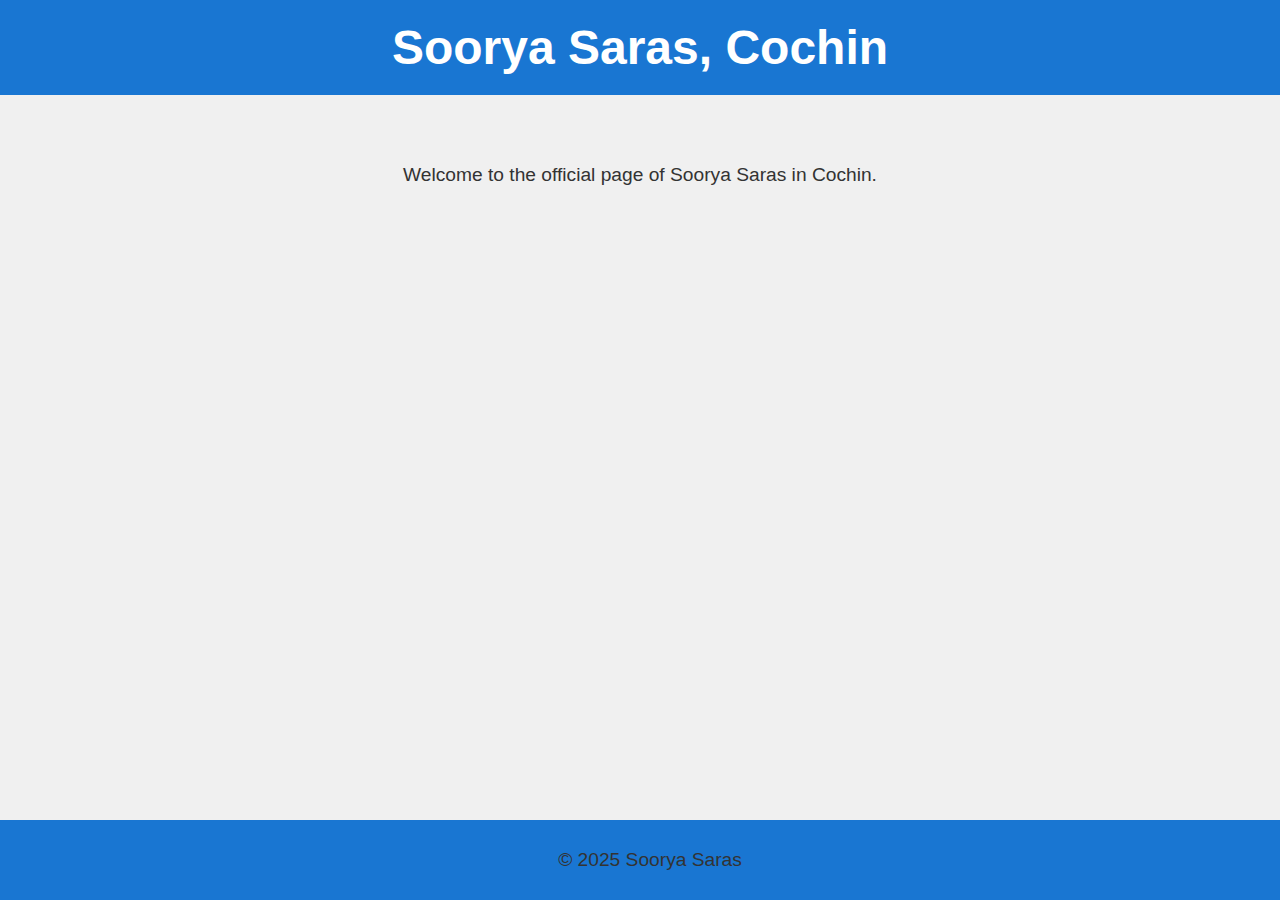
<file: Index.html>
<!DOCTYPE html>
<html lang="en">
<head>
    <meta charset="UTF-8">
    <meta name="viewport" content="width=device-width, initial-scale=1.0">
    <title>Soorya Saras, Cochin</title>
    <style>
        body {
            font-family: Arial, sans-serif;
            background-color: #f0f0f0;
            margin: 0;
            padding: 0;
        }

        header {
            background-color: #1976d2;
            color: white;
            padding: 20px;
            text-align: center;
        }

        h1 {
            font-size: 3em;
            margin: 0;
        }

        .container {
            text-align: center;
            padding: 50px;
        }

        p {
            font-size: 1.2em;
            color: #333;
        }

        footer {
            background-color: #1976d2;
            color: white;
            text-align: center;
            padding: 10px;
            position: fixed;
            width: 100%;
            bottom: 0;
        }
    </style>
</head>
<body>

<header>
    <h1>Soorya Saras, Cochin</h1>
</header>

<div class="container">
    <p>Welcome to the official page of Soorya Saras in Cochin.</p>
</div>

<footer>
    <p>&copy; 2025 Soorya Saras</p>
</footer>

</body>
</html>
</file>
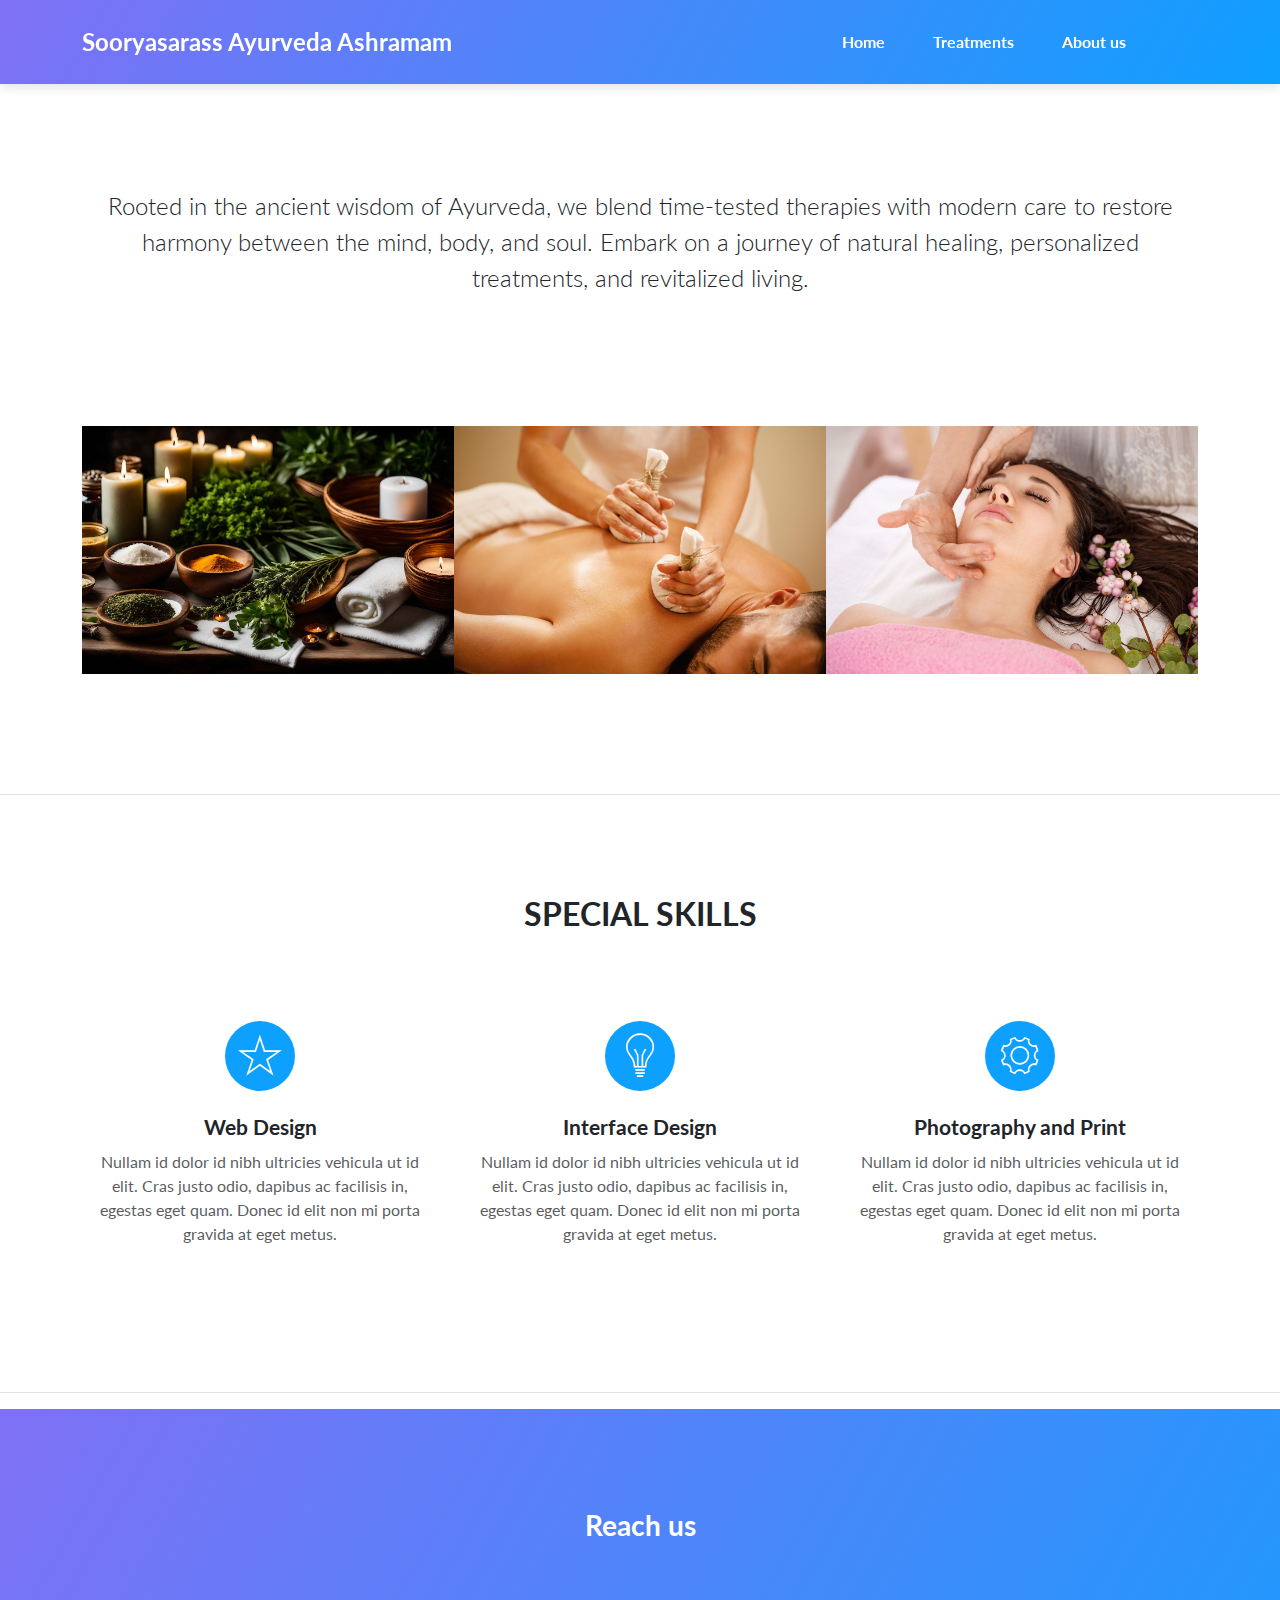
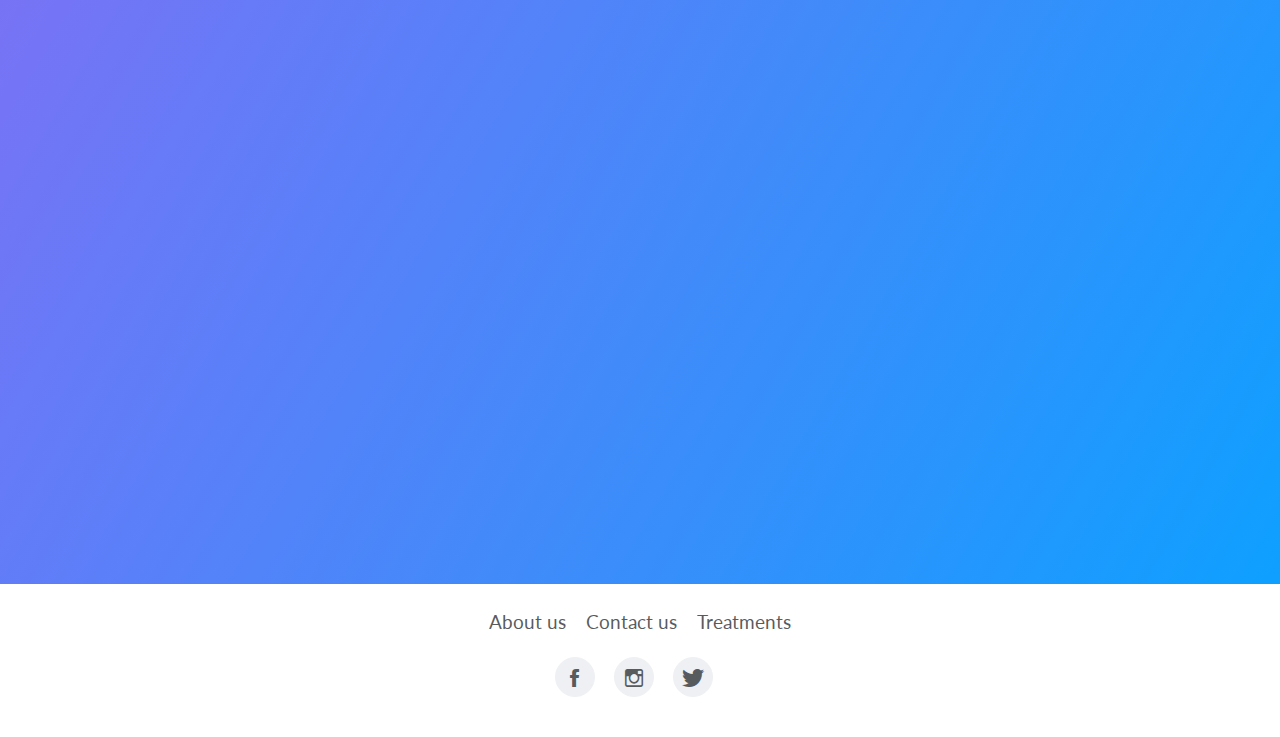
<file: index.html>
<!DOCTYPE html>
<html data-bs-theme="light">

<head>
    <meta charset="utf-8">
    <meta name="viewport" content="width=device-width, initial-scale=1.0, shrink-to-fit=no">
    <title>Home - Brand</title>
    <link rel="stylesheet" href="assets/bootstrap/css/bootstrap.min.css">
    <link rel="stylesheet" href="https://fonts.googleapis.com/css?family=Lato:300,400,700&amp;display=swap">
    <link rel="stylesheet" href="assets/fonts/ionicons.min.css">
    <link rel="stylesheet" href="assets/css/dh-card-image-left-dark.css">
    <link rel="stylesheet" href="assets/css/Google-Map-With-Full-Wide.css">
    <link rel="stylesheet" href="assets/css/Image_center.css">
    <link rel="stylesheet" href="assets/css/pikaday.min.css">
    <link rel="stylesheet" href="assets/css/Responsive-footer.css">
    <link rel="stylesheet" href="assets/css/Smooth-Scrollto-button-read-Description.css">
</head>

<body>
    <nav class="navbar navbar-expand-lg fixed-top portfolio-navbar gradient navbar-dark">
        <div class="container"><a class="navbar-brand logo" href="index.html"><strong>Sooryasarass Ayurveda Ashramam</strong></a><button data-bs-toggle="collapse" class="navbar-toggler" data-bs-target="#navbarNav"><span class="visually-hidden">Toggle navigation</span><span class="navbar-toggler-icon"></span></button>
            <div class="collapse navbar-collapse" id="navbarNav">
                <ul class="navbar-nav ms-auto">
                    <li class="nav-item"><a class="nav-link active" href="index.html">Home</a></li>
                    <li class="nav-item"><a class="nav-link" href="treatments.html">Treatments</a></li>
                    <li class="nav-item"><a class="nav-link" href="contact.html">About us</a></li>
                    <li class="nav-item"></li>
                </ul>
            </div>
        </div>
    </nav>
    <main class="page">
        <section class="portfolio-block block-intro">
            <div class="container">
                <p>Rooted in the ancient wisdom of Ayurveda, we blend time-tested therapies with modern care to restore harmony between the mind, body, and soul. Embark on a journey of natural healing, personalized treatments, and revitalized living.</p>
                <div class="about-me"></div>
            </div>
        </section>
        <section class="portfolio-block photography">
            <div class="container">
                <div class="row g-0">
                    <div class="col-md-6 col-lg-4 item zoom-on-hover"><a href="#"><img class="img-fluid image" src="assets/img/home/ayurveda-8492240_1280.jpg"></a></div>
                    <div class="col-md-6 col-lg-4 item zoom-on-hover"><a href="#"><img class="img-fluid image" src="assets/img/home/massage-8732997_1280.jpg"></a></div>
                    <div class="col-md-6 col-lg-4 item zoom-on-hover"><a href="#"><img class="img-fluid image" src="assets/img/home/woman.jpg"></a></div>
                </div>
            </div>
        </section>
        <section class="portfolio-block call-to-action border-bottom">
            <div class="container">
                <div class="d-flex justify-content-center align-items-center content"></div>
            </div>
        </section>
        <section class="portfolio-block skills">
            <div class="container">
                <div class="heading">
                    <h2>Special Skills</h2>
                </div>
                <div class="row">
                    <div class="col-md-4">
                        <div class="card special-skill-item border-0">
                            <div class="card-header bg-transparent border-0"><i class="icon ion-ios-star-outline"></i></div>
                            <div class="card-body">
                                <h3 class="card-title">Web Design</h3>
                                <p class="card-text">Nullam id dolor id nibh ultricies vehicula ut id elit. Cras justo odio, dapibus ac facilisis in, egestas eget quam. Donec id elit non mi porta gravida at eget metus.</p>
                            </div>
                        </div>
                    </div>
                    <div class="col-md-4">
                        <div class="card special-skill-item border-0">
                            <div class="card-header bg-transparent border-0"><i class="icon ion-ios-lightbulb-outline"></i></div>
                            <div class="card-body">
                                <h3 class="card-title">Interface Design</h3>
                                <p class="card-text">Nullam id dolor id nibh ultricies vehicula ut id elit. Cras justo odio, dapibus ac facilisis in, egestas eget quam. Donec id elit non mi porta gravida at eget metus.</p>
                            </div>
                        </div>
                    </div>
                    <div class="col-md-4">
                        <div class="card special-skill-item border-0">
                            <div class="card-header bg-transparent border-0"><i class="icon ion-ios-gear-outline"></i></div>
                            <div class="card-body">
                                <h3 class="card-title">Photography and Print</h3>
                                <p class="card-text">Nullam id dolor id nibh ultricies vehicula ut id elit. Cras justo odio, dapibus ac facilisis in, egestas eget quam. Donec id elit non mi porta gravida at eget metus.</p>
                            </div>
                        </div>
                    </div>
                </div>
            </div>
        </section>
    </main>
    <footer class="page-footer py-3 border-top">
        <section class="portfolio-block website gradient">
            <h3>Reach us<br><br></h3>
            <div class="container">
                <div class="row align-items-center">
                    <div class="col-md-12 col-lg-5 offset-lg-1 text"></div>
                    <div class="col-md-12 col-lg-5"></div>
                </div>
            </div>
            <section>
                <div class="container-fluid">
                    <div class="row"><iframe width="100%" height="500" frameborder="0" scrolling="no" marginheight="0" marginwidth="0" src="https://maps.google.com/maps?width=600&amp;height=400&amp;hl=en&amp;q=sooryasaras aay&amp;t=&amp;z=14&amp;ie=UTF8&amp;iwloc=B&amp;output=embed"></iframe>
</div>
                </div>
            </section>
        </section>
        <div class="container my-4">
            <div class="links"><a href="contact.html">About us</a><a href="contact.html">Contact us</a><a href="#">Treatments</a></div>
            <div class="social-icons"><a class="me-3" href="#"><i class="icon ion-social-facebook"></i></a><a class="me-3" href="#"><i class="icon ion-social-instagram-outline"></i></a><a class="me-3" href="#"><i class="icon ion-social-twitter"></i></a></div>
        </div>
    </footer>
    <script src="assets/bootstrap/js/bootstrap.min.js"></script>
    <script src="assets/js/pikaday.min.js"></script>
    <script src="assets/js/Smooth-Scrollto-button-read-Description-EPPZScrollto.js"></script>
    <script src="assets/js/Smooth-Scrollto-button-read-Description-portscroll.js"></script>
    <script src="assets/js/theme.js"></script>
</body>

</html>
</file>
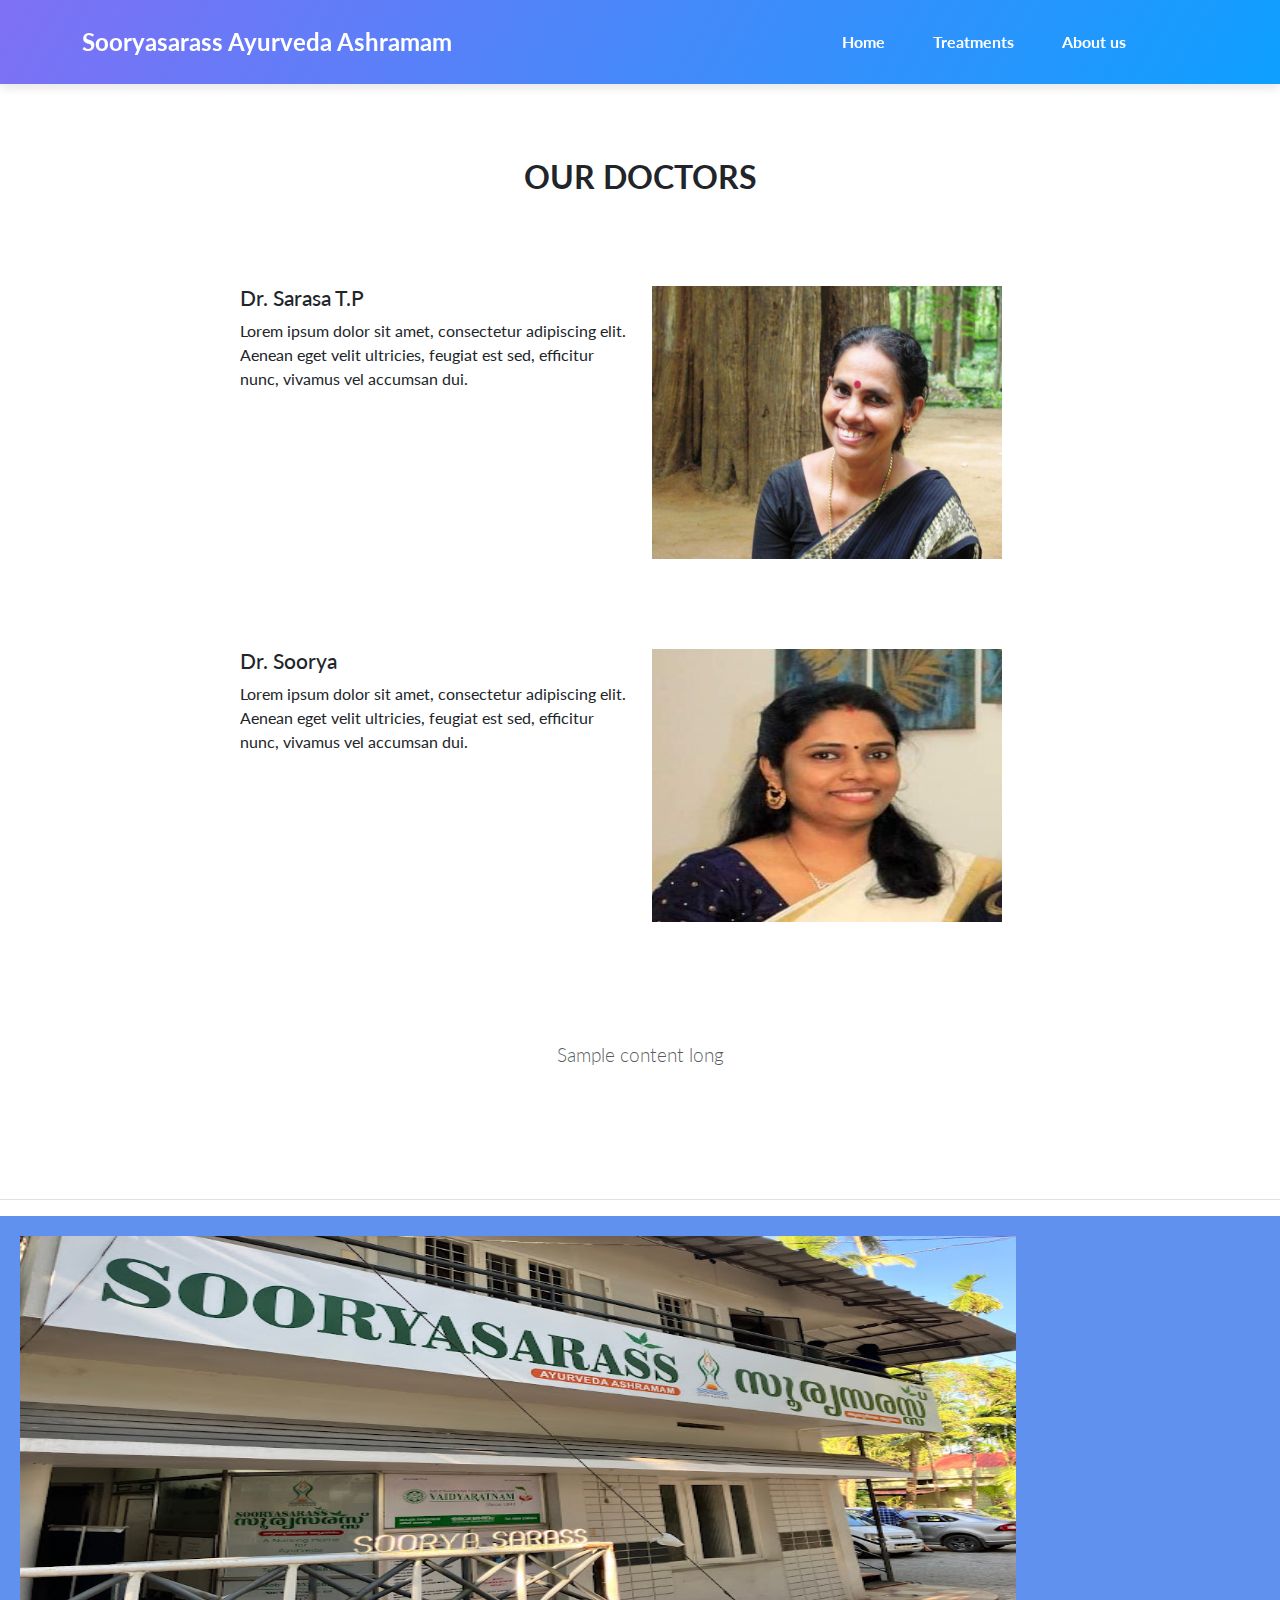
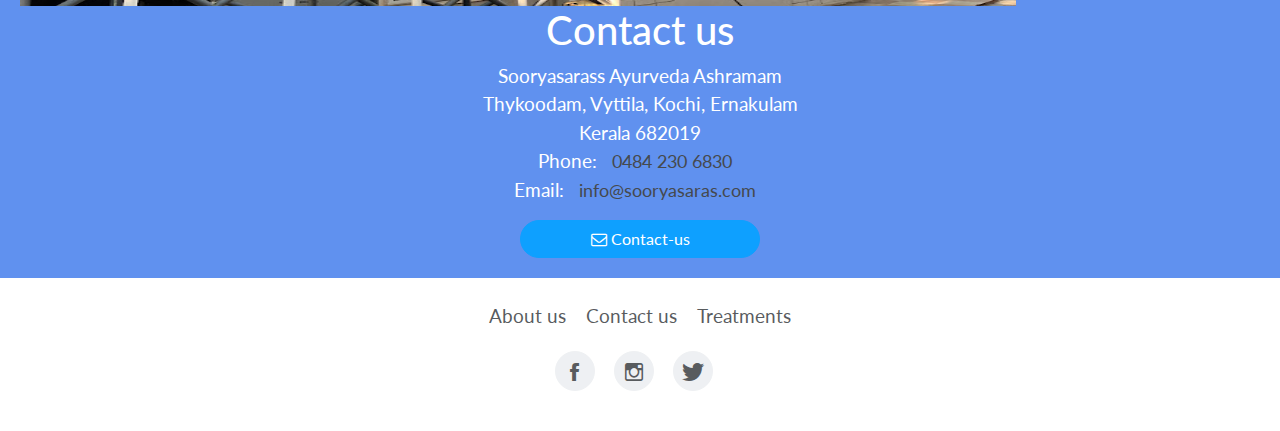
<file: contact.html>
<!DOCTYPE html>
<html data-bs-theme="light">

<head>
    <meta charset="utf-8">
    <meta name="viewport" content="width=device-width, initial-scale=1.0, shrink-to-fit=no">
    <title>CV - Brand</title>
    <link rel="stylesheet" href="assets/bootstrap/css/bootstrap.min.css">
    <link rel="stylesheet" href="https://fonts.googleapis.com/css?family=Lato:300,400,700&amp;display=swap">
    <link rel="stylesheet" href="assets/fonts/font-awesome.min.css">
    <link rel="stylesheet" href="assets/fonts/ionicons.min.css">
    <link rel="stylesheet" href="assets/css/dh-card-image-left-dark.css">
    <link rel="stylesheet" href="assets/css/Google-Map-With-Full-Wide.css">
    <link rel="stylesheet" href="assets/css/Image_center.css">
    <link rel="stylesheet" href="assets/css/pikaday.min.css">
    <link rel="stylesheet" href="assets/css/Responsive-footer.css">
    <link rel="stylesheet" href="assets/css/Smooth-Scrollto-button-read-Description.css">
</head>

<body>
    <nav class="navbar navbar-expand-lg fixed-top portfolio-navbar gradient navbar-dark">
        <div class="container"><a class="navbar-brand logo" href="index.html"><strong>Sooryasarass Ayurveda Ashramam</strong></a><button data-bs-toggle="collapse" class="navbar-toggler" data-bs-target="#navbarNav"><span class="visually-hidden">Toggle navigation</span><span class="navbar-toggler-icon"></span></button>
            <div class="collapse navbar-collapse" id="navbarNav">
                <ul class="navbar-nav ms-auto">
                    <li class="nav-item"><a class="nav-link" href="index.html">Home</a></li>
                    <li class="nav-item"><a class="nav-link" href="treatments.html">Treatments</a></li>
                    <li class="nav-item"><a class="nav-link active" href="contact.html">About us</a></li>
                    <li class="nav-item"></li>
                </ul>
            </div>
        </div>
    </nav>
    <main class="page">
        <section class="portfolio-block cv">
            <div class="container">
                <div class="work-experience group">
                    <div class="heading">
                        <h2 class="text-center">Our Doctors</h2>
                    </div>
                </div>
                <div class="education group">
                    <div class="heading"></div>
                </div>
                <div class="group">
                    <div class="row">
                        <div class="col-md-6">
                            <h3>Dr. Sarasa T.P</h3>
                            <p>Lorem ipsum dolor sit amet, consectetur adipiscing elit. Aenean eget velit ultricies, feugiat est sed, efficitur nunc, vivamus vel accumsan dui.</p>
                        </div>
                        <div class="col"><img src="assets/img/amma.jpeg" width="350" height="273"></div>
                    </div>
                </div>
                <div class="hobbies group">
                    <div class="heading"></div>
                </div>
            </div>
            <section></section>
            <div class="container">
                <div class="work-experience group">
                    <div class="heading"></div>
                </div>
                <div class="education group">
                    <div class="heading"></div>
                </div>
                <div class="group">
                    <div class="row">
                        <div class="col-md-6">
                            <h3>Dr. Soorya</h3>
                            <p>Lorem ipsum dolor sit amet, consectetur adipiscing elit. Aenean eget velit ultricies, feugiat est sed, efficitur nunc, vivamus vel accumsan dui.</p>
                        </div>
                        <div class="col"><img src="assets/img/Dr.Soorya.jpeg" width="350" height="273"></div>
                    </div>
                </div>
                <div class="hobbies group">
                    <div class="heading"></div>
                    <p class="text-center text-muted"><br>Sample content long<br><br></p>
                </div>
            </div>
        </section>
    </main>
    <footer class="page-footer py-3 border-top">
        <div id="footer" class="flex-wrap" style="background: var(--bs-info);">
            <div id="image-box" class="col"><img id="footer-img-1" src="assets/img/ss.jpg" width="996" height="370"></div>
            <div id="end-box" class="col">
                <div id="end-content">
                    <h1 style="color: rgb(255,255,255);">Contact us</h1>
                    <ul class="list-unstyled">
                        <li style="color: rgb(255,255,255);font-size: 19px;white-space: nowrap;">Sooryasarass Ayurveda Ashramam<br>Thykoodam, Vyttila, Kochi, Ernakulam<br>Kerala 682019</li>
                        <li style="color: rgb(255,255,255);font-size: 19px;">Phone:&nbsp;<a href="tel:0123456789"><span style="color: rgb(69,73,78);">0484 230 6830</span></a></li>
                        <li style="color: rgb(255,255,255);font-size: 19px;">Email:&nbsp;<a href="mailto:mail@example.com"><span style="color: rgb(69,73,78);">info@sooryasaras.com</span></a></li>
                    </ul><button class="btn btn-primary" id="form-btn" type="button"><i class="fa fa-envelope-o"></i>&nbsp;Contact-us</button>
                </div>
            </div>
        </div>
        <div class="container my-4">
            <div class="links"><a href="contact.html">About us</a><a href="contact.html">Contact us</a><a href="#">Treatments</a></div>
            <div class="social-icons"><a class="me-3" href="#"><i class="icon ion-social-facebook"></i></a><a class="me-3" href="#"><i class="icon ion-social-instagram-outline"></i></a><a class="me-3" href="#"><i class="icon ion-social-twitter"></i></a></div>
        </div>
    </footer>
    <script src="assets/bootstrap/js/bootstrap.min.js"></script>
    <script src="assets/js/pikaday.min.js"></script>
    <script src="assets/js/Smooth-Scrollto-button-read-Description-EPPZScrollto.js"></script>
    <script src="assets/js/Smooth-Scrollto-button-read-Description-portscroll.js"></script>
    <script src="assets/js/theme.js"></script>
</body>

</html>
</file>
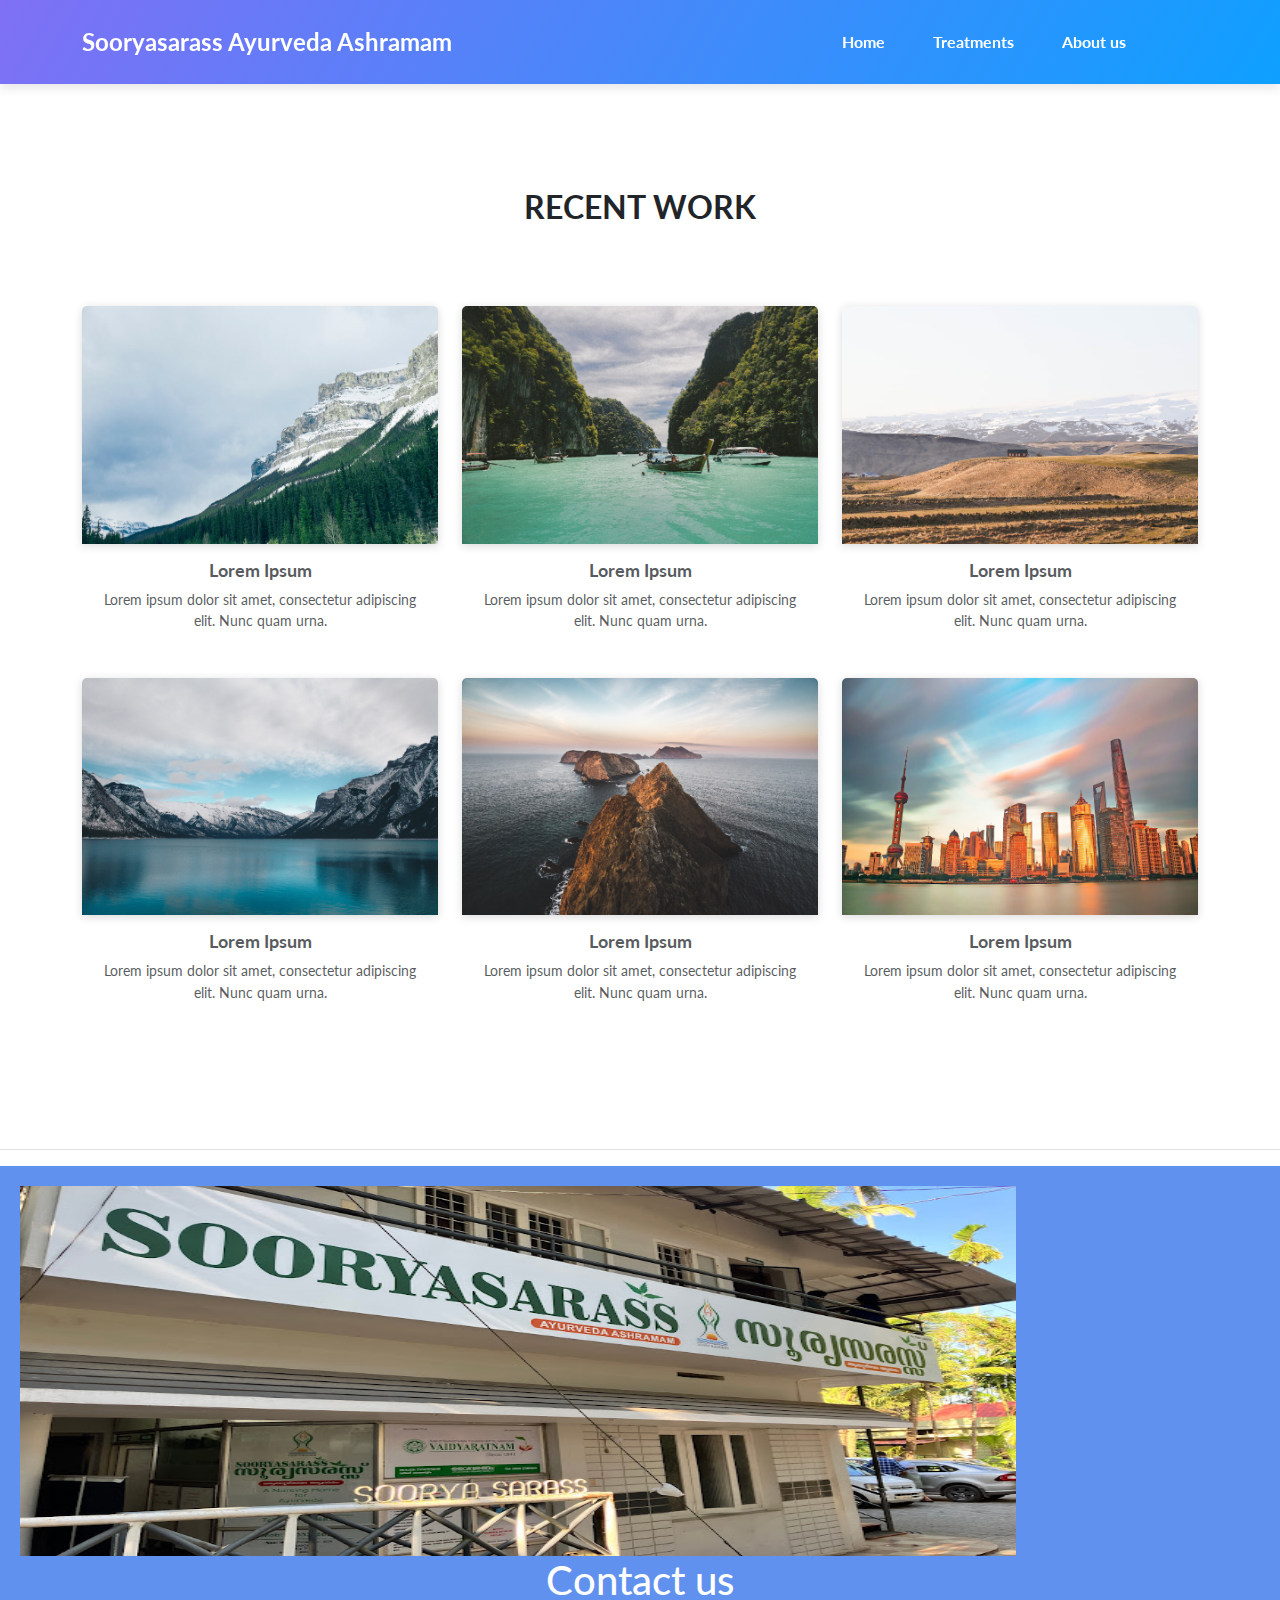
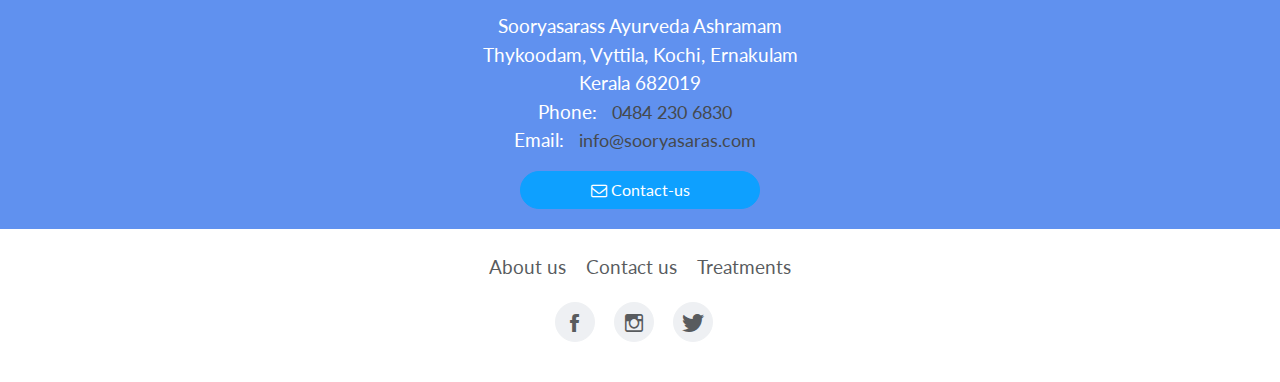
<file: treatments.html>
<!DOCTYPE html>
<html data-bs-theme="light">

<head>
    <meta charset="utf-8">
    <meta name="viewport" content="width=device-width, initial-scale=1.0, shrink-to-fit=no">
    <title>Projects - Brand</title>
    <link rel="stylesheet" href="assets/bootstrap/css/bootstrap.min.css">
    <link rel="stylesheet" href="https://fonts.googleapis.com/css?family=Lato:300,400,700&amp;display=swap">
    <link rel="stylesheet" href="assets/fonts/font-awesome.min.css">
    <link rel="stylesheet" href="assets/fonts/ionicons.min.css">
    <link rel="stylesheet" href="assets/css/dh-card-image-left-dark.css">
    <link rel="stylesheet" href="assets/css/Google-Map-With-Full-Wide.css">
    <link rel="stylesheet" href="assets/css/Image_center.css">
    <link rel="stylesheet" href="assets/css/pikaday.min.css">
    <link rel="stylesheet" href="assets/css/Responsive-footer.css">
    <link rel="stylesheet" href="assets/css/Smooth-Scrollto-button-read-Description.css">
</head>

<body>
    <nav class="navbar navbar-expand-lg fixed-top portfolio-navbar gradient navbar-dark">
        <div class="container"><a class="navbar-brand logo" href="index.html"><strong>Sooryasarass Ayurveda Ashramam</strong></a><button data-bs-toggle="collapse" class="navbar-toggler" data-bs-target="#navbarNav"><span class="visually-hidden">Toggle navigation</span><span class="navbar-toggler-icon"></span></button>
            <div class="collapse navbar-collapse" id="navbarNav">
                <ul class="navbar-nav ms-auto">
                    <li class="nav-item"><a class="nav-link" href="index.html">Home</a></li>
                    <li class="nav-item"><a class="nav-link active" href="treatments.html">Treatments</a></li>
                    <li class="nav-item"><a class="nav-link" href="contact.html">About us</a></li>
                    <li class="nav-item"></li>
                </ul>
            </div>
        </div>
    </nav>
    <main class="page">
        <section class="portfolio-block projects-cards">
            <div class="container">
                <div class="heading">
                    <h2>Recent Work</h2>
                </div>
                <div class="row">
                    <div class="col-md-6 col-lg-4">
                        <div class="card border-0"><a href="#"><img class="card-img-top scale-on-hover" src="assets/img/nature/image1.jpg" alt="Card Image"></a>
                            <div class="card-body">
                                <h6><a href="#">Lorem Ipsum</a></h6>
                                <p class="text-muted card-text">Lorem ipsum dolor sit amet, consectetur adipiscing elit. Nunc quam urna.</p>
                            </div>
                        </div>
                    </div>
                    <div class="col-md-6 col-lg-4">
                        <div class="card border-0"><a href="#"><img class="card-img-top scale-on-hover" src="assets/img/nature/image2.jpg" alt="Card Image"></a>
                            <div class="card-body">
                                <h6><a href="#">Lorem Ipsum</a></h6>
                                <p class="text-muted card-text">Lorem ipsum dolor sit amet, consectetur adipiscing elit. Nunc quam urna.</p>
                            </div>
                        </div>
                    </div>
                    <div class="col-md-6 col-lg-4">
                        <div class="card border-0"><a href="#"><img class="card-img-top scale-on-hover" src="assets/img/nature/image3.jpg" alt="Card Image"></a>
                            <div class="card-body">
                                <h6><a href="#">Lorem Ipsum</a></h6>
                                <p class="text-muted card-text">Lorem ipsum dolor sit amet, consectetur adipiscing elit. Nunc quam urna.</p>
                            </div>
                        </div>
                    </div>
                    <div class="col-md-6 col-lg-4">
                        <div class="card border-0"><a href="#"><img class="card-img-top scale-on-hover" src="assets/img/nature/image4.jpg" alt="Card Image"></a>
                            <div class="card-body">
                                <h6><a href="#">Lorem Ipsum</a></h6>
                                <p class="text-muted card-text">Lorem ipsum dolor sit amet, consectetur adipiscing elit. Nunc quam urna.</p>
                            </div>
                        </div>
                    </div>
                    <div class="col-md-6 col-lg-4">
                        <div class="card border-0"><a href="#"><img class="card-img-top scale-on-hover" src="assets/img/nature/image5.jpg" alt="Card Image"></a>
                            <div class="card-body">
                                <h6><a href="#">Lorem Ipsum</a></h6>
                                <p class="text-muted card-text">Lorem ipsum dolor sit amet, consectetur adipiscing elit. Nunc quam urna.</p>
                            </div>
                        </div>
                    </div>
                    <div class="col-md-6 col-lg-4">
                        <div class="card border-0"><a href="#"><img class="card-img-top scale-on-hover" src="assets/img/nature/image6.jpg" alt="Card Image"></a>
                            <div class="card-body">
                                <h6><a href="#">Lorem Ipsum</a></h6>
                                <p class="text-muted card-text">Lorem ipsum dolor sit amet, consectetur adipiscing elit. Nunc quam urna.</p>
                            </div>
                        </div>
                    </div>
                </div>
            </div>
        </section>
    </main>
    <footer class="page-footer py-3 border-top">
        <div id="footer" class="flex-wrap" style="background: var(--bs-info);">
            <div id="image-box" class="col"><img id="footer-img-1" src="assets/img/ss.jpg" width="996" height="370"></div>
            <div id="end-box" class="col">
                <div id="end-content">
                    <h1 style="color: rgb(255,255,255);">Contact us</h1>
                    <ul class="list-unstyled">
                        <li style="color: rgb(255,255,255);font-size: 19px;white-space: nowrap;">Sooryasarass Ayurveda Ashramam<br>Thykoodam, Vyttila, Kochi, Ernakulam<br>Kerala 682019</li>
                        <li style="color: rgb(255,255,255);font-size: 19px;">Phone:&nbsp;<a href="tel:0123456789"><span style="color: rgb(69,73,78);">0484 230 6830</span></a></li>
                        <li style="color: rgb(255,255,255);font-size: 19px;">Email:&nbsp;<a href="mailto:mail@example.com"><span style="color: rgb(69,73,78);">info@sooryasaras.com</span></a></li>
                    </ul><button class="btn btn-primary" id="form-btn" type="button"><i class="fa fa-envelope-o"></i>&nbsp;Contact-us</button>
                </div>
            </div>
        </div>
        <div class="container my-4">
            <div class="links"><a href="contact.html">About us</a><a href="contact.html">Contact us</a><a href="#">Treatments</a></div>
            <div class="social-icons"><a class="me-3" href="#"><i class="icon ion-social-facebook"></i></a><a class="me-3" href="#"><i class="icon ion-social-instagram-outline"></i></a><a class="me-3" href="#"><i class="icon ion-social-twitter"></i></a></div>
        </div>
    </footer>
    <script src="assets/bootstrap/js/bootstrap.min.js"></script>
    <script src="assets/js/pikaday.min.js"></script>
    <script src="assets/js/Smooth-Scrollto-button-read-Description-EPPZScrollto.js"></script>
    <script src="assets/js/Smooth-Scrollto-button-read-Description-portscroll.js"></script>
    <script src="assets/js/theme.js"></script>
</body>

</html>
</file>
<file: assets/css/dh-card-image-left-dark.css>
.photo-card {
  background-color: #2d3638;
  border-radius: 10px;
  box-shadow: 0 10px 20px rgba(0, 0, 0, 0.19), 0 6px 6px rgba(0, 0, 0, 0.23);
  display: flex;
  flex-direction: column;
  width: 100%;
  max-width: 700px;
  margin-left: auto;
  margin-right: auto;
}

@media screen and (min-width: 700px) {
  .photo-card {
    flex-direction: row;
  }
}

.photo-background {
  background-position: center;
  background-size: cover;
  border-top-left-radius: 10px;
  border-top-right-radius: 10px;
  min-height: 250px;
}

@media screen and (min-width: 700px) {
  .photo-background {
    border-top-left-radius: 10px;
    border-top-right-radius: 0;
    border-bottom-left-radius: 10px;
    min-height: none;
    width: 50%;
  }
}

.photo-details {
  padding: 2.1875em 5%;
}

@media screen and (min-width: 700px) {
  .photo-details {
    width: 50%;
  }
}

.photo-details h1, .photo-details h4 {
  color: #fff;
  font-weight: 500;
  margin: 0;
}

.photo-details h1 {
  font-size: 125%;
  line-height: 1;
  margin-bottom: 0.35em;
}

.photo-tags ul {
  list-style-type: none;
  margin: 0;
  padding: 0;
  display: flex;
  flex-wrap: wrap;
  font-size: 87.5%;
  margin-top: 0.35em;
  text-transform: lowercase;
}

.photo-tags li {
  margin: 0 0.35em 0.35em 0;
}

.photo-tags a {
  background-color: #191e20;
  border-radius: 50px;
  color: #fff;
  display: block;
  padding: 0.3125em 1.25em;
  text-decoration: none;
  transition: color 0.3s ease;
}

.photo-tags a:hover, .photo-tags a:focus {
  color: #e37544;
}

.photo-details p {
  color: white;
}
</file>
<file: assets/css/Google-Map-With-Full-Wide.css>
:focus {
  outline: 0;
}

*, :after, :before {
  box-sizing: border-box;
}
</file>
<file: assets/css/Image_center.css>
img.center {
  display: block;
  margin: 0 auto;
}
</file>
<file: assets/css/Responsive-footer.css>
@media screen and (max-width: 800px) {
  .some ul li {
    width: 53px;
    height: 53px;
    line-height: 33px;
    /*margin: 0 .5vw;*/
    text-align: center;
    cursor: pointer;
    border-radius: 50%;
    /*border: 4px solid #D8E2DC;*/
    float: left;
    transition: all 0.5s ease;
  }
}

@media screen and (min-width: 800px) {
  .some ul li {
    width: 53px;
    height: 53px;
    line-height: 33px;
    margin: 0 .5vw;
    text-align: center;
    cursor: pointer;
    border-radius: 50%;
    border: 4px solid #D8E2DC;
    float: left;
    transition: all 0.5s ease;
  }
}

@media screen and (min-width: 1000px) {
  .some ul li {
    width: 53px;
    height: 53px;
    line-height: 33px;
    margin: 0 1.5vw;
    text-align: center;
    cursor: pointer;
    border-radius: 50%;
    border: 4px solid #D8E2DC;
    float: left;
    transition: all 0.5s ease;
  }
}

.some ul li .fa {
  color: #D8E2DC;
  /*font-size: 23px;*/
  margin-top: 7px;
  transition: all 0.5s ease;
}

.some ul li:hover.facebook {
  border: 5px solid #3b5998;
  box-shadow: 0 0 15px #3b5998;
  transition: all 0.5s ease;
}

.some ul li:hover .fa-facebook {
  color: #3b5998;
  text-shadow: 0 0 15px #3b5998;
  transition: all 0.5s ease;
}

.some ul li:hover.instagram {
  border: 5px solid #bc2a8d;
  box-shadow: 0 0 15px #bc2a8d;
  transition: all 0.5s ease;
}

.some ul li:hover .fa-instagram {
  color: #bc2a8d;
  text-shadow: 0 0 15px #bc2a8d;
  transition: all 0.5s ease;
}

.some ul li:hover.whatsapp {
  border: 5px solid #4dc247;
  box-shadow: 0 0 15px #4dc247;
  transition: all 0.5s ease;
}

.some ul li:hover .fa-whatsapp {
  color: #4dc247;
  text-shadow: 0 0 15px #4dc247;
  transition: all 0.5s ease;
}

.some-list {
  display: inline-flex;
  list-style: none;
  align-items: center;
  padding: 0;
  margin: 0;
}

#footer {
  display: flex;
  background: linear-gradient(#58eb12, #252525);
  padding: 20px;
  flex-wrap: wrap;
}

#footer-img {
  width: 100%;
  max-width: 450px;
  height: auto;
  padding: 20px;
}

@media (max-width: 700px) {
  #footer-img {
    width: 100%;
    max-width: 450px;
    height: auto;
    padding: 0px;
  }
}

#end-content {
  text-align: center;
  display: flex;
  flex-direction: column;
  justify-content: center;
  align-items: center;
  height: 100%;
}

#info-some-buttons {
  padding-top: 25px;
}

#form-btn {
  width: 240px;
}

#image-box {
  display: flex;
  align-items: center;
  justify-content: center;
}

@media (max-width: 800px) {
  #image-box {
    padding: 0;
  }
}

@media (min-width: 1000px) {
  #image-box {
    justify-content: start;
  }
}

#end-box {
}

@media (max-width: 550px) {
  #image-box {
    display: none;
  }
}
</file>
<file: assets/css/Smooth-Scrollto-button-read-Description.css>
.projects-horizontal h2 {
  font-weight: bold;
  margin-bottom: 40px;
  padding-top: 40px;
  color: inherit;
}

@media (max-width:767px) {
  .projects-horizontal h2 {
    margin-bottom: 25px;
    padding-top: 25px;
    font-size: 24px;
  }
}
</file>
<file: assets/css/pikaday.min.css>
/* !
 * Pikaday
 * Copyright © 2014 David Bushell | BSD & MIT license | http://dbushell.com/ */

.pika-single {
  z-index: 9999;
  display: block;
  position: relative;
  color: #333;
  background: #fff;
  border: 1px solid #ccc;
  border-bottom-color: #bbb;
  font-family: "Helvetica Neue",Helvetica,Arial,sans-serif;
}

.pika-single:after, .pika-single:before {
  content: " ";
  display: table;
}

.pika-single:after {
  clear: both;
}

.pika-single.is-hidden {
  display: none;
}

.pika-single.is-bound {
  position: absolute;
  box-shadow: 0 5px 15px -5px rgba(0,0,0,.5);
}

.pika-lendar {
  float: left;
  width: 240px;
  margin: 8px;
}

.pika-title {
  position: relative;
  text-align: center;
}

.pika-label {
  display: inline-block;
  position: relative;
  z-index: 9999;
  overflow: hidden;
  margin: 0;
  padding: 5px 3px;
  font-size: 14px;
  line-height: 20px;
  font-weight: 700;
  background-color: #fff;
}

.pika-title select {
  cursor: pointer;
  position: absolute;
  z-index: 9998;
  margin: 0;
  left: 0;
  top: 5px;
  opacity: 0;
}

.pika-next, .pika-prev {
  display: block;
  cursor: pointer;
  position: relative;
  outline: 0;
  border: 0;
  padding: 0;
  width: 20px;
  height: 30px;
  text-indent: 20px;
  white-space: nowrap;
  overflow: hidden;
  background-color: transparent;
  background-position: center center;
  background-repeat: no-repeat;
  background-size: 75% 75%;
  opacity: .5;
}

.pika-next:hover, .pika-prev:hover {
  opacity: 1;
}

.is-rtl .pika-next, .pika-prev {
  float: left;
  background-image: url([data-uri]);
}

.is-rtl .pika-prev, .pika-next {
  float: right;
  background-image: url([data-uri]);
}

.pika-next.is-disabled, .pika-prev.is-disabled {
  cursor: default;
  opacity: .2;
}

.pika-select {
  display: inline-block;
}

.pika-table {
  width: 100%;
  border-collapse: collapse;
  border-spacing: 0;
  border: 0;
}

.pika-table td, .pika-table th {
  width: 14.285714285714286%;
  padding: 0;
}

.pika-table th {
  color: #999;
  font-size: 12px;
  line-height: 25px;
  font-weight: 700;
  text-align: center;
}

.pika-button {
  cursor: pointer;
  display: block;
  box-sizing: border-box;
  -moz-box-sizing: border-box;
  outline: 0;
  border: 0;
  margin: 0;
  width: 100%;
  padding: 5px;
  color: #666;
  font-size: 12px;
  line-height: 15px;
  text-align: right;
  background: #f5f5f5;
}

.pika-week {
  font-size: 11px;
  color: #999;
}

.is-today .pika-button {
  color: #3af;
  font-weight: 700;
}

.has-event .pika-button, .is-selected .pika-button {
  color: #fff;
  font-weight: 700;
  background: #3af;
  box-shadow: inset 0 1px 3px #178fe5;
  border-radius: 3px;
}

.has-event .pika-button {
  background: #005da9;
  box-shadow: inset 0 1px 3px #0076c9;
}

.is-disabled .pika-button, .is-inrange .pika-button {
  background: #d5e9f7;
}

.is-startrange .pika-button {
  color: #fff;
  background: #6cb31d;
  box-shadow: none;
  border-radius: 3px;
}

.is-endrange .pika-button {
  color: #fff;
  background: #3af;
  box-shadow: none;
  border-radius: 3px;
}

.is-disabled .pika-button {
  pointer-events: none;
  cursor: default;
  color: #999;
  opacity: .3;
}

.is-outside-current-month .pika-button {
  color: #999;
  opacity: .3;
}

.is-selection-disabled {
  pointer-events: none;
  cursor: default;
}

.pika-button:hover, .pika-row.pick-whole-week:hover .pika-button {
  color: #fff;
  background: #ff8000;
  box-shadow: none;
  border-radius: 3px;
}

.pika-table abbr {
  border-bottom: none;
  cursor: help;
}

/* # sourceMappingURL=pikaday.min.css.map */

.page-footer .links a {
  font-size: 1.2rem;
}

.portfolio-block.cv .group .item {
  border-bottom: 1px solid var(--bs-dark-bg-subtle);
}
</file>
